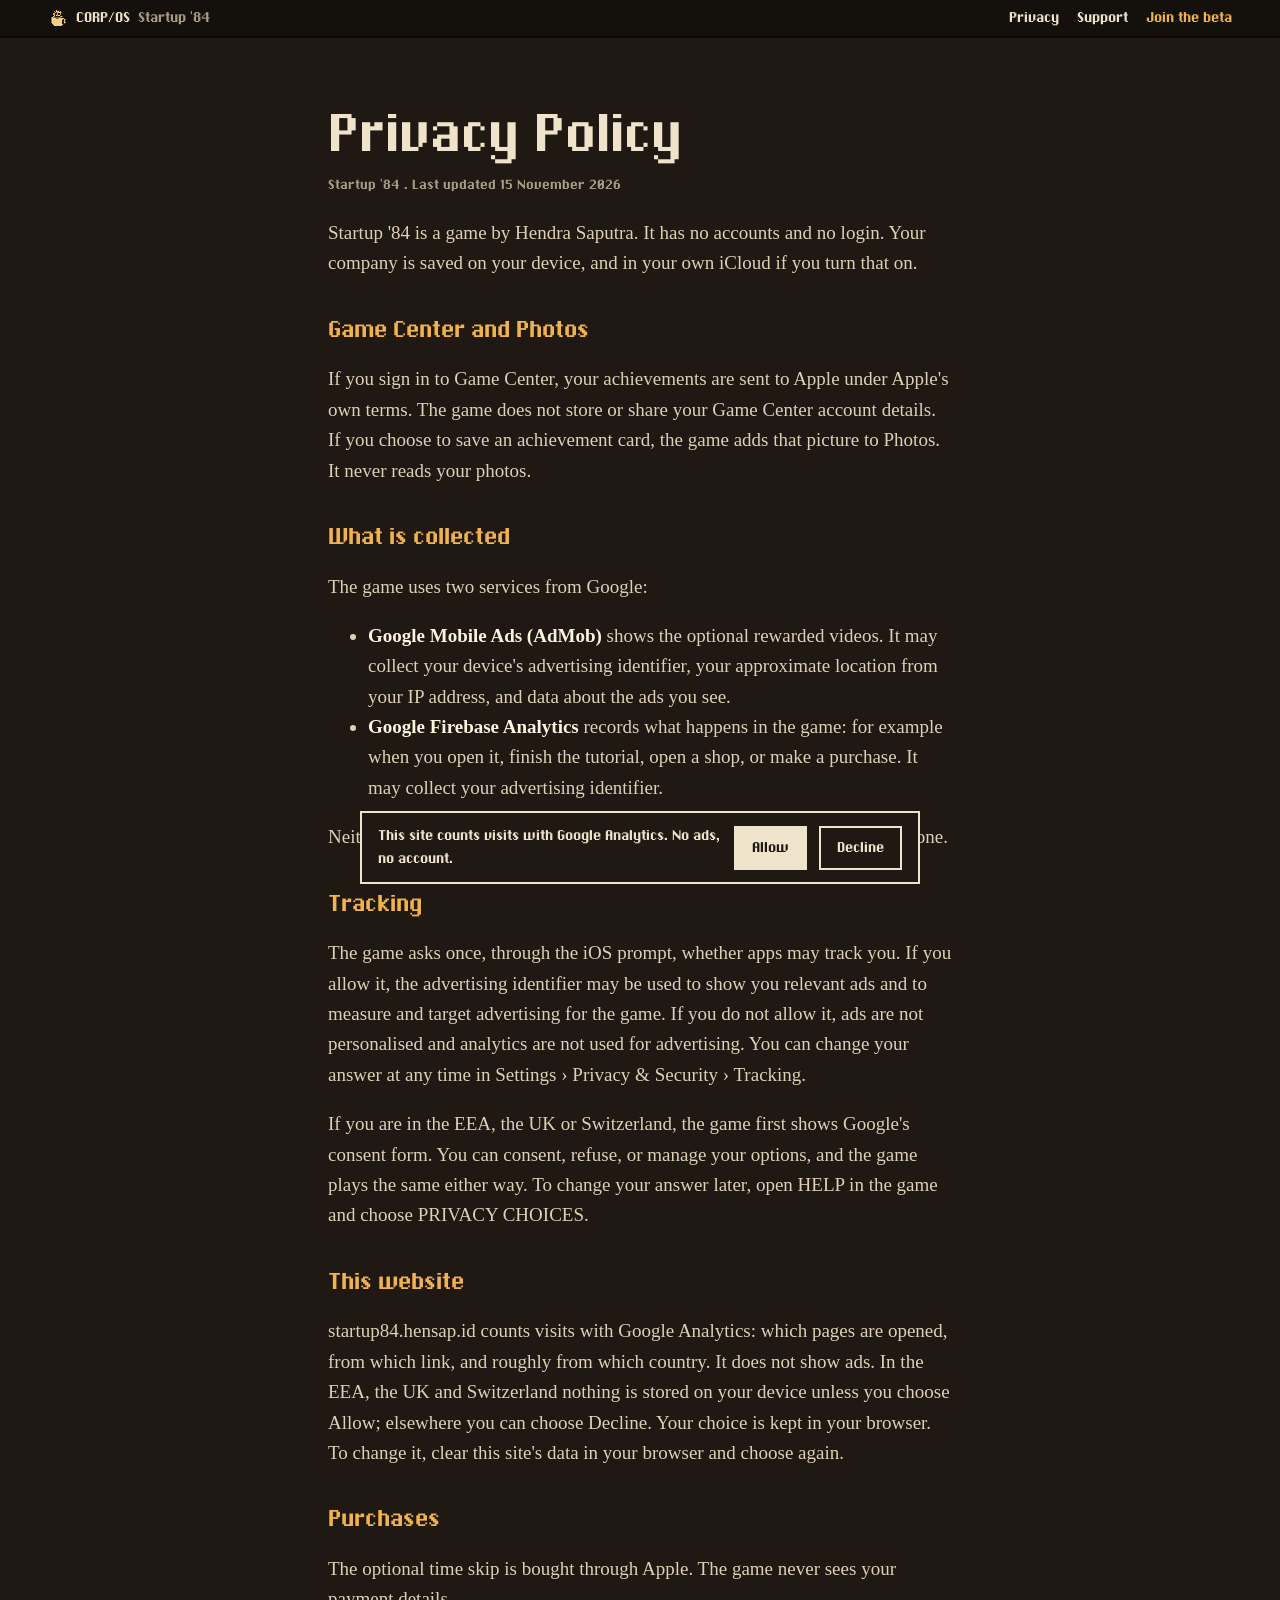
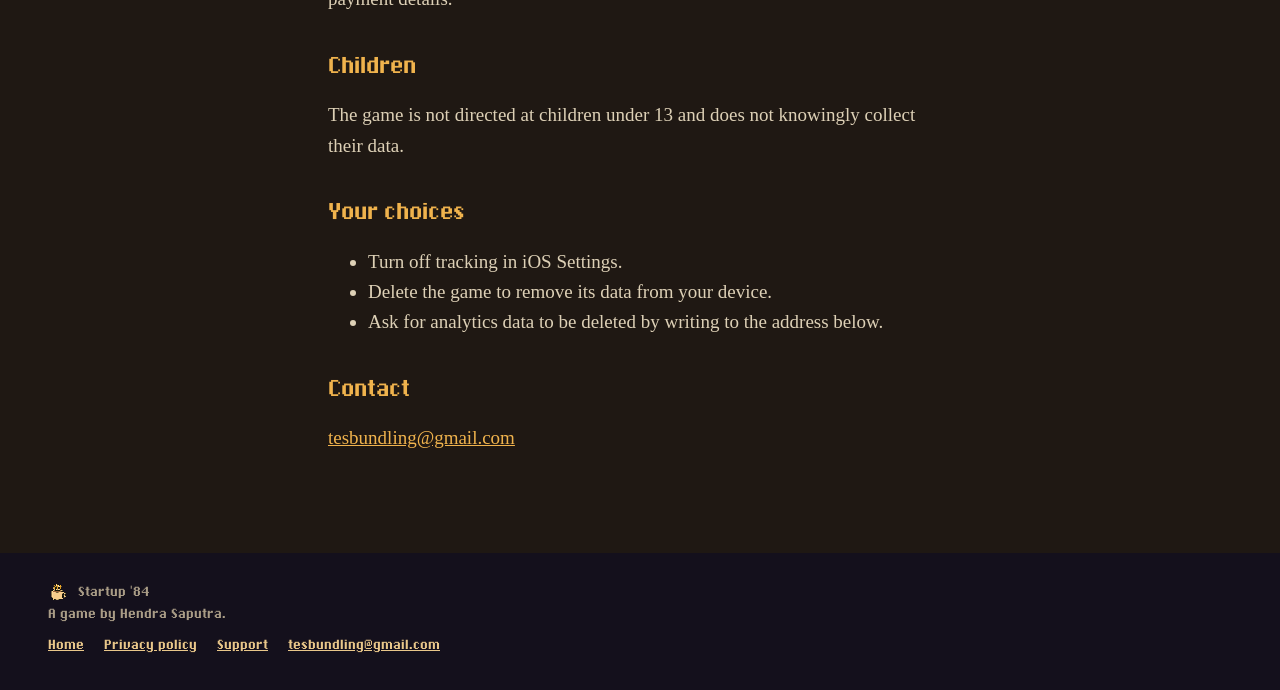
<file: privacy/index.html>
<!doctype html>
<html lang="en"><head><meta charset="utf-8"><meta name="viewport" content="width=device-width, initial-scale=1">
<title>Privacy Policy — Startup '84</title>
<meta name="theme-color" content="#16110c">
<link rel="icon" href="../assets/art/favicon.png">
<link href="https://fonts.googleapis.com/css2?family=Inter:wght@400;500;600;800&display=swap" rel="stylesheet">
<link rel="stylesheet" href="../css/site.css?v=5"><script src="../js/analytics.js?v=1"></script>
</head>
<body class="plain">
<header class="bar">
  <a class="brand" href="../"><img src="../assets/art/icon_mug_48.png" alt=""> CORP/OS <span>Startup '84</span></a>
  <nav><a href="../privacy/">Privacy</a><a href="../support/">Support</a><a class="pill" href="https://testflight.apple.com/join/jcys6CCG">Join the beta</a></nav>
</header>
<main class="doc">
<h1>Privacy Policy</h1>
<p class="meta">Startup '84 · Last updated 15 November 2026</p>
<p>Startup '84 is a game by Hendra Saputra. It has no accounts and no login. Your company is saved on your device, and in your own iCloud if you turn that on.</p>
<h2>Game Center and Photos</h2>
<p>If you sign in to Game Center, your achievements are sent to Apple under Apple's own terms. The game does not store or share your Game Center account details. If you choose to save an achievement card, the game adds that picture to Photos. It never reads your photos.</p>
<h2>What is collected</h2>
<p>The game uses two services from Google:</p>
<ul>
<li><strong>Google Mobile Ads (AdMob)</strong> shows the optional rewarded videos. It may collect your device's advertising identifier, your approximate location from your IP address, and data about the ads you see.</li>
<li><strong>Google Firebase Analytics</strong> records what happens in the game: for example when you open it, finish the tutorial, open a shop, or make a purchase. It may collect your advertising identifier.</li>
</ul>
<p>Neither is linked to your name, email or any account, because the game has none.</p>
<h2>Tracking</h2>
<p>The game asks once, through the iOS prompt, whether apps may track you. If you allow it, the advertising identifier may be used to show you relevant ads and to measure and target advertising for the game. If you do not allow it, ads are not personalised and analytics are not used for advertising. You can change your answer at any time in Settings › Privacy &amp; Security › Tracking.</p>
<p>If you are in the EEA, the UK or Switzerland, the game first shows Google's consent form. You can consent, refuse, or manage your options, and the game plays the same either way. To change your answer later, open HELP in the game and choose PRIVACY CHOICES.</p>
<h2>This website</h2>
<p>startup84.hensap.id counts visits with Google Analytics: which pages are opened, from which link, and roughly from which country. It does not show ads. In the EEA, the UK and Switzerland nothing is stored on your device unless you choose Allow; elsewhere you can choose Decline. Your choice is kept in your browser. To change it, clear this site's data in your browser and choose again.</p>
<h2>Purchases</h2>
<p>The optional time skip is bought through Apple. The game never sees your payment details.</p>
<h2>Children</h2>
<p>The game is not directed at children under 13 and does not knowingly collect their data.</p>
<h2>Your choices</h2>
<ul>
<li>Turn off tracking in iOS Settings.</li>
<li>Delete the game to remove its data from your device.</li>
<li>Ask for analytics data to be deleted by writing to the address below.</li>
</ul>
<h2>Contact</h2>
<p><a href="mailto:tesbundling@gmail.com">tesbundling@gmail.com</a></p>
</main>
<footer class="foot">
  <div><p class="brand"><img src="../assets/art/icon_mug_48.png" alt=""> Startup '84</p><p>A game by Hendra Saputra.</p></div>
  <nav><a href="../">Home</a><a href="../privacy/">Privacy policy</a><a href="../support/">Support</a><a href="mailto:tesbundling@gmail.com">tesbundling@gmail.com</a></nav>
</footer>
</body></html>
</file>
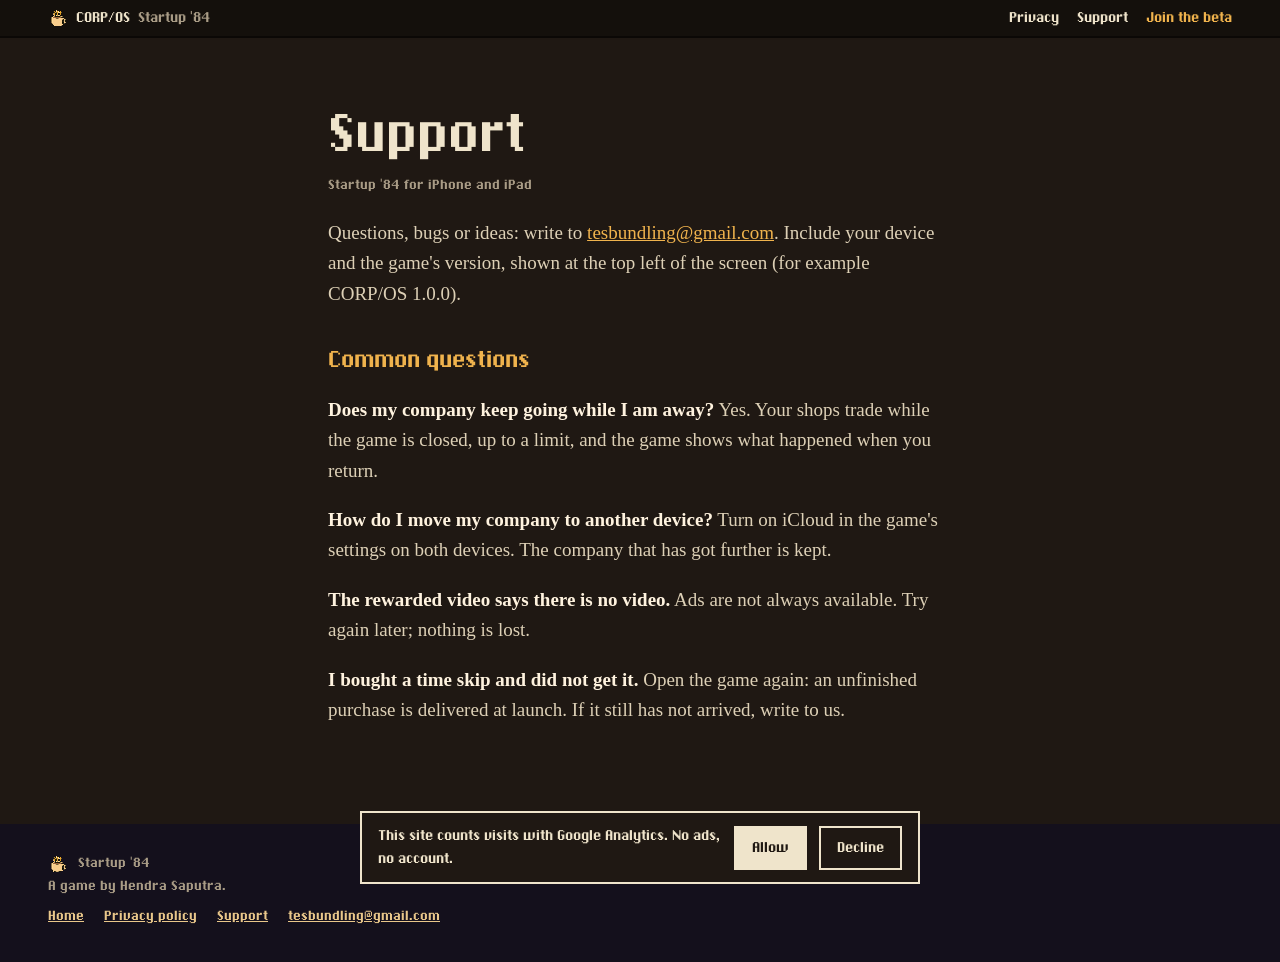
<file: support/index.html>
<!doctype html>
<html lang="en"><head><meta charset="utf-8"><meta name="viewport" content="width=device-width, initial-scale=1">
<title>Support — Startup '84</title>
<meta name="theme-color" content="#16110c">
<link rel="icon" href="../assets/art/favicon.png">
<link href="https://fonts.googleapis.com/css2?family=Inter:wght@400;500;600;800&display=swap" rel="stylesheet">
<link rel="stylesheet" href="../css/site.css?v=5"><script src="../js/analytics.js?v=1"></script>
</head>
<body class="plain">
<header class="bar">
  <a class="brand" href="../"><img src="../assets/art/icon_mug_48.png" alt=""> CORP/OS <span>Startup '84</span></a>
  <nav><a href="../privacy/">Privacy</a><a href="../support/">Support</a><a class="pill" href="https://testflight.apple.com/join/jcys6CCG">Join the beta</a></nav>
</header>
<main class="doc">
<h1>Support</h1>
<p class="meta">Startup '84 for iPhone and iPad</p>
<p>Questions, bugs or ideas: write to <a href="mailto:tesbundling@gmail.com">tesbundling@gmail.com</a>. Include your device and the game's version, shown at the top left of the screen (for example CORP/OS 1.0.0).</p>
<h2>Common questions</h2>
<p><strong>Does my company keep going while I am away?</strong> Yes. Your shops trade while the game is closed, up to a limit, and the game shows what happened when you return.</p>
<p><strong>How do I move my company to another device?</strong> Turn on iCloud in the game's settings on both devices. The company that has got further is kept.</p>
<p><strong>The rewarded video says there is no video.</strong> Ads are not always available. Try again later; nothing is lost.</p>
<p><strong>I bought a time skip and did not get it.</strong> Open the game again: an unfinished purchase is delivered at launch. If it still has not arrived, write to us.</p>
</main>
<footer class="foot">
  <div><p class="brand"><img src="../assets/art/icon_mug_48.png" alt=""> Startup '84</p><p>A game by Hendra Saputra.</p></div>
  <nav><a href="../">Home</a><a href="../privacy/">Privacy policy</a><a href="../support/">Support</a><a href="mailto:tesbundling@gmail.com">tesbundling@gmail.com</a></nav>
</footer>
</body></html>
</file>
<file: css/site.css>
@font-face { font-family: Sysfont; src: url(../assets/fonts/sysfont.otf) format('opentype'); font-display: swap; }

:root {
  --pixel: Sysfont, ui-monospace, monospace;
  --serif: "Libre Caslon Text", Georgia, serif;
  --news: "Playfair Display", Georgia, serif;
  --sans: "Bricolage Grotesque", system-ui, sans-serif;
  --ink: #2b1d14;          /* by day: dark brown on the sky */
  --ink-soft: #4a3526;
  --glow: rgba(255, 238, 205, .55);
  --halo: rgba(255, 240, 214, .75);
  --paper: #efe4cb; --paper-ink: #1f1813;
  --ribbon: #c8382e; --ribbon-dark: #8d2018;
  --gutter: clamp(16px, 4vw, 48px);
}
body.night { --ink: #f6ead2; --ink-soft: #d8c7a6; --glow: rgba(10, 10, 30, .6); --halo: rgba(14, 12, 30, .8); }
* { box-sizing: border-box; }
html { scroll-behavior: smooth; }
body { margin: 0; color: var(--ink); background: #2b2340; font: 400 19px/1.6 var(--serif); overflow-x: hidden; transition: color .6s; }
body.no-sky { background: linear-gradient(#8fa3c8, #f3c99a 60%, #6b4a32); }
img { max-width: 100%; display: block; }
a { color: inherit; }

#sky { position: fixed; inset: 0; width: 100vw; height: 100vh; image-rendering: pixelated; z-index: -1; display: block; }

/* The CORP/OS menu bar, as in the game */
.menubar { position: fixed; top: 0; left: 0; right: 0; z-index: 10; display: flex; align-items: center; gap: 24px;
  height: 36px; padding: 0 var(--gutter); background: #1f1813; color: #efe4cb; font: 16px/1 var(--pixel);
  box-shadow: 0 2px 0 #0b0806; }
.menubar a { text-decoration: none; }
.menu-brand { display: flex; align-items: center; gap: 8px; }
.menu-brand img { width: 20px; image-rendering: pixelated; }
.menubar nav { display: flex; gap: 20px; color: #cdbb98; }
.menubar nav a:hover { color: #fff; }
.menu-right { margin-left: auto; display: flex; gap: 20px; align-items: center; }
.menu-right a { color: #f0b34d; }
.music { font: 16px var(--pixel); color: #cdbb98; background: none; border: 0; padding: 0; cursor: pointer; }
.music[aria-pressed="true"] { color: #7ccf6a; }
@media (max-width: 480px) { .music span { display: none; } }
#clock { min-width: 5ch; text-align: right; font-variant-numeric: tabular-nums; }
@media (max-width: 640px) { .menubar nav { display: none; } }

/* Shared */
section { position: relative; padding: 0 var(--gutter); }
.say { font: 650 clamp(26px, 3.4vw, 46px)/1.18 var(--sans); font-optical-sizing: auto; letter-spacing: -.01em;
  margin: 0 auto; max-width: 22em; text-align: center;
  /* A thin outline in the light's colour, so a line still reads where it crosses the buildings */
  -webkit-text-stroke: 5px var(--halo); paint-order: stroke fill; text-shadow: 0 0 24px var(--glow); }
.premise { font: 500 clamp(18px, 1.5vw, 21px)/1.5 var(--sans); max-width: 32em; margin: 16px auto 0; text-align: center;
  -webkit-text-stroke: 4px var(--halo); paint-order: stroke fill; }
.hour { display: table; font: clamp(34px, 5vw, 60px)/1 var(--pixel); margin: 0 auto 22px; letter-spacing: .06em;
  color: #f0b34d; background: #1f1813; padding: 10px 18px 12px; border: 3px solid #3a2e22;
  box-shadow: 5px 5px 0 rgba(31, 24, 19, .45); text-shadow: 0 0 12px rgba(240, 179, 77, .55); }
.small { display: table; font: 15px/1.4 var(--pixel); text-align: center; color: #efe4cb; background: rgba(31, 24, 19, .82);
  padding: 5px 12px; margin: 18px auto 0; letter-spacing: .03em; }

/* A ribbon, cut for a grand opening */
.ribbon { position: relative; display: inline-block; margin: 34px auto 0; padding: 16px 54px; text-decoration: none;
  font: 22px/1 var(--pixel); color: #fff3df; background: var(--ribbon); letter-spacing: .04em;
  clip-path: polygon(0 0, 100% 0, calc(100% - 18px) 50%, 100% 100%, 0 100%, 18px 50%);
  box-shadow: inset 0 -6px 0 var(--ribbon-dark), inset 0 4px 0 #e2574b; transition: transform .25s steps(3); }
.ribbon span { position: relative; top: -2px; }
.ribbon:hover { transform: translateY(-3px) rotate(-1deg); }
.open .ribbon, .night-end .ribbon { display: table; }

/* 06:00 */
.open { min-height: 100svh; display: flex; flex-direction: column; align-items: center; justify-content: flex-start;
  padding-top: max(11vh, 64px); text-align: center; }
.open h1 { margin: 0 0 26px; }
.logo { width: min(86vw, 736px); height: auto; image-rendering: pixelated; filter: drop-shadow(0 6px 0 rgba(43, 29, 20, .25));
  animation: settle 1.2s steps(6) both; }
@keyframes settle { from { transform: translateY(-24px); opacity: 0; } to { transform: none; opacity: 1; } }
.cue { margin-top: auto; padding-bottom: 28px; font: 15px var(--pixel); color: var(--ink-soft); animation: blink 1.2s steps(2) infinite; }
@keyframes blink { 50% { opacity: .2; } }

/* 09:00 — the café */
.morning { padding-top: 22vh; padding-bottom: 12vh; }
.cafe { position: relative; margin: 48px auto 0; width: min(100%, 1280px); }
.cafe canvas { width: 100%; height: auto; image-rendering: pixelated; display: block;
  filter: drop-shadow(0 26px 22px rgba(31, 24, 19, .45)); }
.tag { position: absolute; transform: translate(-50%, -100%); font: 15px/1.15 var(--pixel); color: #1f1813; white-space: nowrap;
  background: #efe4cb; border: 2px solid #1f1813; padding: 5px 8px 6px; box-shadow: 3px 3px 0 #1f1813; }
.tag::after { content: ""; position: absolute; left: 50%; top: 100%; width: 2px; height: 22px; background: #1f1813; }
.tag i { display: block; font-style: normal; font-size: 12px; color: #6b5440; margin-top: 2px; }
.tag { margin-top: -22px; }
@media (max-width: 760px) { .tag i { display: none; } .tag { font-size: 11px; padding: 3px 5px; } }
/* The game's dialog box */
.dialog { max-width: 620px; margin: 40px auto 0; background: #efe4cb; color: #1f1813; border: 3px solid #1f1813;
  box-shadow: 6px 6px 0 #1f1813; }
.dialog-title { display: flex; align-items: center; gap: 8px; margin: 0; padding: 6px 12px; background: #1f1813; color: #efe4cb; font: 15px var(--pixel); letter-spacing: .06em; }
.dialog-title img { width: 22px; image-rendering: pixelated; }
.dialog p:not(.dialog-title) { margin: 0; padding: 16px 20px 18px; font-size: 18px; line-height: 1.55; }

/* 13:00 — postcards */
.noon { padding-top: 18vh; padding-bottom: 16vh; }
.postcards { display: flex; flex-wrap: wrap; justify-content: center; gap: 26px 20px; margin: 56px auto 0; max-width: 1260px; }
.card { width: min(280px, 44vw); margin: 0; background: #f7eedb; padding: 10px 10px 14px; transform: rotate(var(--r));
  box-shadow: 0 2px 0 #cbb994, 0 16px 30px rgba(31, 24, 19, .35); transition: transform .35s; }
.card:hover { transform: rotate(0) translateY(-8px) scale(1.04); z-index: 2; }
.card img { aspect-ratio: 3 / 2; object-fit: cover; image-rendering: auto; }
.card figcaption { font: 20px/1.1 var(--pixel); color: #2b1d14; margin-top: 10px; display: flex; justify-content: space-between; align-items: baseline; gap: 8px; }
.card figcaption b { font: italic 400 13px var(--serif); color: #6b5440; text-align: right; }

/* 18:00 — the newspaper */
.evening { padding-top: 18vh; padding-bottom: 16vh; }
.paper { max-width: 1040px; margin: 56px auto 0; background: var(--paper); color: var(--paper-ink); padding: clamp(18px, 4vw, 44px);
  transform: rotate(-1deg); box-shadow: 0 30px 60px rgba(0, 0, 0, .45);
  background-image: radial-gradient(rgba(60, 40, 20, .06) 1px, transparent 1px); background-size: 3px 3px; }
.masthead { text-align: center; border-bottom: 4px double var(--paper-ink); padding-bottom: 10px; margin-bottom: 22px; }
.masthead h3 { font: 900 clamp(46px, 8vw, 104px)/.95 var(--news); margin: 6px 0 10px; letter-spacing: -.01em; }
.edition { display: flex; justify-content: space-between; gap: 12px; flex-wrap: wrap; margin: 0; font: 13px var(--pixel); letter-spacing: .06em; text-transform: uppercase; }
.edition.rule { border-top: 1px solid var(--paper-ink); padding-top: 8px; }
.lead h4 { font: 800 clamp(30px, 4.6vw, 54px)/1.02 var(--news); margin: 0 0 10px; text-align: center; }
.lead-grid { display: grid; grid-template-columns: 1.35fr 1fr; gap: 24px; align-items: start; margin-bottom: 20px; border-bottom: 1px solid rgba(31,24,19,.35); padding-bottom: 18px; }
.dek { font: italic 400 21px/1.35 var(--serif); margin: 0 0 12px; }
.story { margin: 0; font-size: 16px; line-height: 1.55; text-align: justify; hyphens: auto; }
.story::first-letter { float: left; font: 900 52px/.8 var(--news); padding: 6px 6px 0 0; }
@media (max-width: 720px) { .lead-grid { grid-template-columns: 1fr; } }
.photo { margin: 0; }
.photo img { width: 100%; filter: grayscale(1) contrast(1.25) brightness(1.05); mix-blend-mode: multiply; }
.photo { position: relative; }
.photo::after { content: ""; position: absolute; inset: 0 0 26px; pointer-events: none;
  background: radial-gradient(rgba(31, 24, 19, .35) 35%, transparent 36%); background-size: 4px 4px; mix-blend-mode: multiply; }
.photo figcaption { font: italic 14px var(--serif); margin-top: 6px; }
.columns { columns: 3 220px; column-gap: 28px; column-rule: 1px solid rgba(31, 24, 19, .35); }
.columns section { break-inside: avoid; padding: 0 0 16px; }
.columns h5 { font: 800 21px/1.15 var(--news); margin: 0 0 6px; }
.columns p { margin: 0; font-size: 16px; line-height: 1.5; text-align: justify; hyphens: auto; }
.columns .ad p { border: 2px solid var(--paper-ink); padding: 12px; text-align: center; font: 14px/1.5 var(--pixel); }
.columns .ad b { font: 900 26px var(--news); }

/* 22:00 */
.night-end { min-height: 100svh; padding-top: 22vh; padding-bottom: 14vh; text-align: center; }

/* Footer, on the street at night */
.foot { padding: 28px var(--gutter) 34px; background: #14101c; color: #a99c86; font: 15px/1.5 var(--pixel); display: grid; gap: 8px; }
.foot p { margin: 0; display: flex; align-items: center; gap: 10px; }
.foot img { width: 20px; image-rendering: pixelated; }
.foot nav { display: flex; gap: 20px; flex-wrap: wrap; }
.foot a { color: #e9c78a; }
.foot .credit { font: 13px var(--serif); color: #7e7363; }

/* Reveal: things settle into place in a few steps, the way pixels move */
.reveal { opacity: 0; transform: translateY(24px); transition: opacity .7s, transform .7s steps(5); }
.reveal.in { opacity: 1; transform: none; }
.card.reveal { transform: rotate(var(--r)) translateY(40px); }
.card.reveal.in { transform: rotate(var(--r)); }
.paper.reveal { transform: rotate(-1deg) translateY(40px); }
.paper.reveal.in { transform: rotate(-1deg); }
.postcards .card:nth-child(2n) { transition-delay: .08s; } .postcards .card:nth-child(3n) { transition-delay: .16s; }

@media (prefers-reduced-motion: reduce) {
  *, *::before, *::after { animation: none !important; transition: none !important; scroll-behavior: auto !important; }
  .reveal, .card.reveal, .paper.reveal { opacity: 1; }
  .card.reveal { transform: rotate(var(--r)); } .paper.reveal { transform: rotate(-1deg); }
}

/* Plain pages: privacy, support */
body.plain { background: #1f1813; color: #efe4cb; }
.bar { position: sticky; top: 0; z-index: 10; display: flex; align-items: center; justify-content: space-between; height: 36px;
  padding: 0 var(--gutter); background: #14100c; font: 16px/1 var(--pixel); box-shadow: 0 2px 0 #0b0806; }
.bar a { text-decoration: none; color: #efe4cb; }
.bar nav { display: flex; gap: 18px; } .bar .pill { color: #f0b34d; }
.brand { display: flex; align-items: center; gap: 8px; } .brand img { width: 20px; image-rendering: pixelated; } .brand span { color: #a99c86; }
.doc { max-width: 720px; margin: 0 auto; padding: 70px var(--gutter) 80px; }
.doc h1 { font: clamp(40px, 6vw, 60px)/1 var(--pixel); margin: 0 0 12px; }
.doc h2 { font: 26px/1.1 var(--pixel); margin: 38px 0 10px; color: #f0b34d; }
.doc .meta { font: 15px var(--pixel); color: #a99c86; margin: 0 0 26px; }
.doc p, .doc li { color: #ddd0b6; }
.doc strong { color: #fff3df; }
.doc a { color: #f0b34d; }
@media (max-width: 600px) { .tag { display: none; } }

/* 15:00 — the screens: an iPad in landscape with an iPhone leaning on it */
.afternoon { padding-top: 18vh; padding-bottom: 14vh; }
.devices { position: relative; max-width: 1080px; margin: 56px auto 0; padding-right: 9%; }
.ipad { margin: 0; padding: 2.2%; background: #1c1a1e; border-radius: 3.2% / 4.3%;
  box-shadow: 0 0 0 2px #3a3640, 0 40px 70px rgba(20, 14, 10, .5); }
.ipad-screen { position: relative; aspect-ratio: 2752 / 2064; overflow: hidden; border-radius: 1.2% / 1.6%; background: #1f1813; }
.ipad-screen img { position: absolute; inset: 0; width: 100%; height: 100%; object-fit: cover; opacity: 0; transition: opacity .8s steps(4); }
.ipad-screen img.on { opacity: 1; }
.iphone { position: absolute; right: 0; bottom: -6%; width: 24%; margin: 0; padding: 1.2%; background: #1c1a1e; border-radius: 16% / 7.4%;
  box-shadow: 0 0 0 2px #3a3640, 0 30px 50px rgba(20, 14, 10, .55); transform: rotate(4deg); }
.iphone img { border-radius: 13% / 6%; }
.screen-names { list-style: none; display: flex; justify-content: center; gap: 22px; padding: 0; margin: 46px 0 0; font: 15px var(--pixel); }
.screen-names { gap: 10px; flex-wrap: wrap; }
.screen-names li { cursor: pointer; color: #cdbb98; background: #1f1813; border: 2px solid #1f1813; padding: 7px 12px 8px; box-shadow: 3px 3px 0 rgba(31, 24, 19, .5); }
.screen-names li.on { color: #1f1813; background: #f0b34d; }
@media (max-width: 640px) { .devices { padding-right: 0; } .iphone { width: 30%; bottom: -14%; } }

/* 20:00 — the trailer on the company computer */
.trailer { padding-top: 18vh; padding-bottom: 12vh; }
.monitor { max-width: 900px; margin: 56px auto 0; background: #d9cdb2; padding: 34px 34px 0; border-radius: 22px 22px 10px 10px;
  box-shadow: inset 0 -8px 0 #b9ab8d, inset 0 6px 0 #ece3cf, 0 40px 70px rgba(0, 0, 0, .5); }
.crt { position: relative; background: #0d0b09; padding: 14px; border-radius: 26px / 30px; box-shadow: inset 0 0 0 6px #a89a7c, inset 0 0 40px #000; }
.crt video { display: block; width: 100%; aspect-ratio: 4 / 3; border-radius: 18px / 22px; background: #1f1813; }
.crt::after { content: ""; position: absolute; inset: 14px; border-radius: 18px / 22px; pointer-events: none;
  background: repeating-linear-gradient(0deg, rgba(0, 0, 0, .18) 0 1px, transparent 1px 3px),
              radial-gradient(120% 90% at 50% 50%, transparent 60%, rgba(0, 0, 0, .45)); }
.play { position: absolute; left: 50%; top: 50%; transform: translate(-50%, -50%); z-index: 2; cursor: pointer;
  font: 24px var(--pixel); color: #1f1813; background: #f0b34d; border: 3px solid #1f1813; padding: 12px 22px; box-shadow: 5px 5px 0 #1f1813; }
.play[hidden] { display: none; }
.monitor-chin { display: flex; align-items: center; justify-content: space-between; height: 64px; padding: 0 8px; font: 15px var(--pixel); color: #6b5d45; }
.monitor-chin i { width: 14px; height: 14px; border-radius: 50%; background: #7ccf6a; box-shadow: 0 0 8px #7ccf6a; }
/* Analytics choice (js/analytics.js) */
.consent { position: fixed; left: 16px; right: 16px; bottom: 16px; z-index: 50; max-width: 560px; margin: 0 auto;
  display: flex; flex-wrap: wrap; align-items: center; gap: 8px 12px; padding: 12px 16px;
  background: #1f1813; color: #efe4cb; border: 2px solid #efe4cb; font: 16px/1.4 var(--pixel); }
.consent p { margin: 0; flex: 1 1 240px; }
.consent button { font: 16px var(--pixel); min-height: 44px; padding: 0 16px; cursor: pointer;
  background: #efe4cb; color: #1f1813; border: 2px solid #efe4cb; }
.consent button[data-v="denied"] { background: transparent; color: #efe4cb; }
</file>
